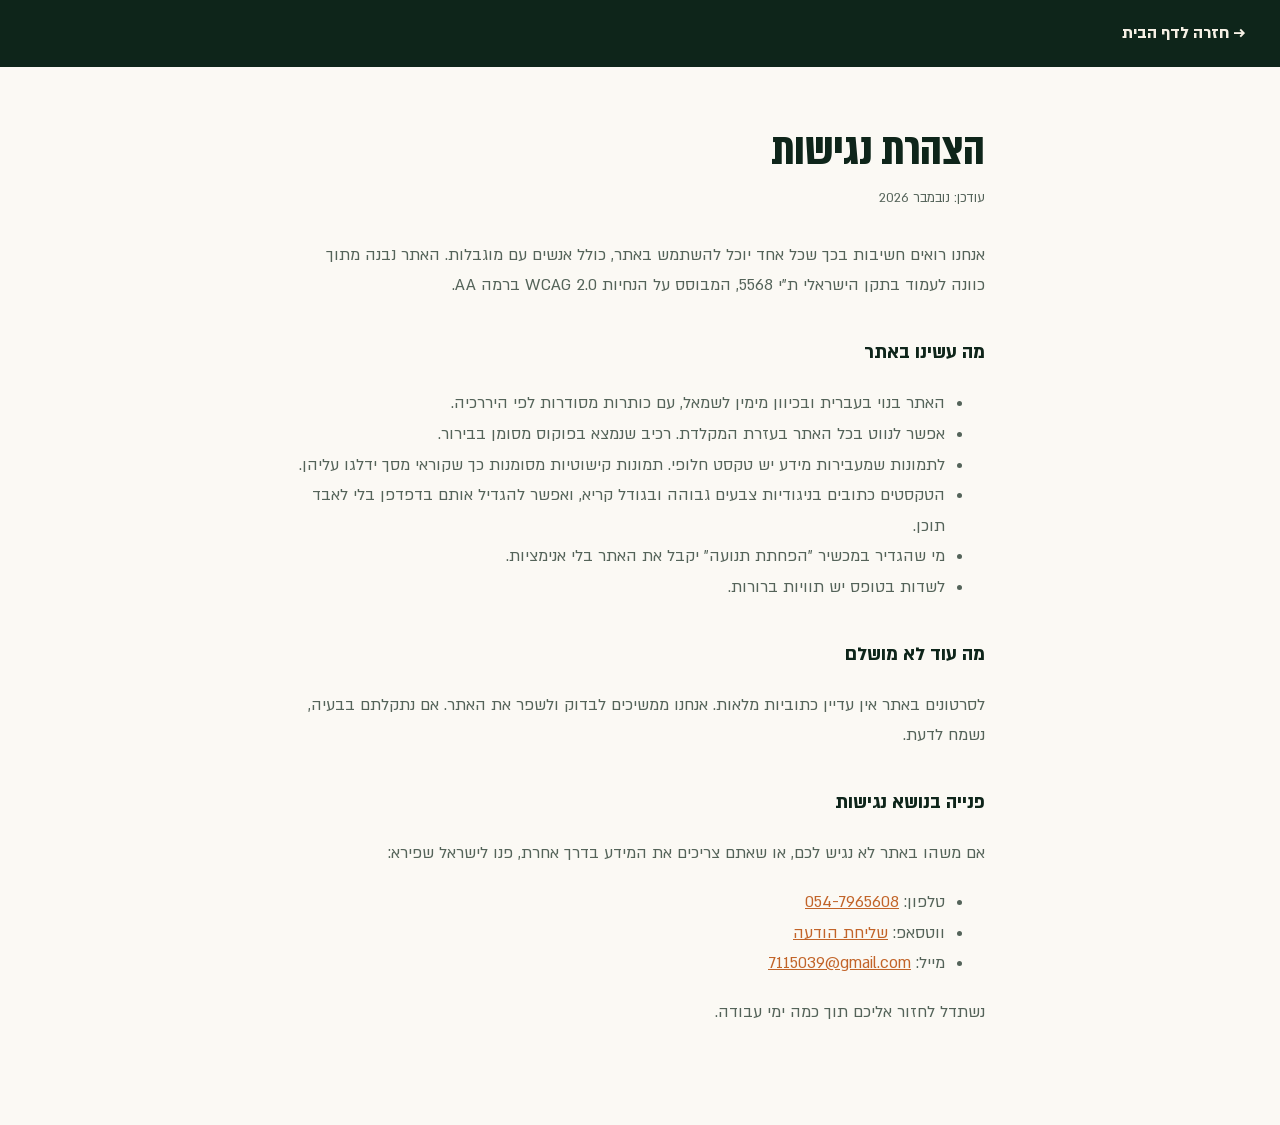
<file: accessibility.html>
<!doctype html>
<html lang="he" dir="rtl">
<head>
<meta charset="utf-8">
<meta name="viewport" content="width=device-width, initial-scale=1">
<title>הצהרת נגישות · ישראל שפירא</title>
<meta name="robots" content="noindex">
<link rel="icon" href="assets/favicon-32.png" sizes="32x32">
<link rel="stylesheet" href="fonts/fonts.css">
<style>
:root{--deep:152 46% 10%;--forest:150 42% 20%;--cream:40 47% 93%;--paper:42 50% 97%;--rust:23 65% 46%;--stone:140 8% 36%}
*{box-sizing:border-box}
body{margin:0;background:hsl(var(--paper));color:hsl(var(--forest));font-family:almoni,system-ui,sans-serif;font-size:18px;line-height:1.7}
header{background:hsl(var(--deep));color:hsl(var(--cream));padding:18px 35px}
header a{color:inherit;text-decoration:none;font-weight:700}
main{max-width:760px;margin:0 auto;padding:56px 35px 80px}
h1{font-family:'almoni-tzar',almoni,sans-serif;font-size:clamp(2.2rem,5vw,3.2rem);line-height:1.05;margin:0 0 10px;color:hsl(var(--deep))}
h2{font-size:1.3rem;margin:34px 0 8px;color:hsl(var(--deep))}
p,li{color:hsl(var(--stone))}
a{color:hsl(var(--rust))}
.upd{font-size:15px;margin:0 0 28px}
:focus-visible{outline:3px solid hsl(var(--rust));outline-offset:3px}
</style>
</head>
<body>
<header><a href="./">&#8594; חזרה לדף הבית</a></header>
<main>
<h1>הצהרת נגישות</h1>
<p class="upd">עודכן: נובמבר 2026</p>

<p>אנחנו רואים חשיבות בכך שכל אחד יוכל להשתמש באתר, כולל אנשים עם מוגבלות. האתר נבנה מתוך כוונה לעמוד בתקן הישראלי ת"י 5568, המבוסס על הנחיות WCAG 2.0 ברמה AA.</p>
<h2>מה עשינו באתר</h2>
<ul>
<li>האתר בנוי בעברית ובכיוון מימין לשמאל, עם כותרות מסודרות לפי היררכיה.</li>
<li>אפשר לנווט בכל האתר בעזרת המקלדת. רכיב שנמצא בפוקוס מסומן בבירור.</li>
<li>לתמונות שמעבירות מידע יש טקסט חלופי. תמונות קישוטיות מסומנות כך שקוראי מסך ידלגו עליהן.</li>
<li>הטקסטים כתובים בניגודיות צבעים גבוהה ובגודל קריא, ואפשר להגדיל אותם בדפדפן בלי לאבד תוכן.</li>
<li>מי שהגדיר במכשיר "הפחתת תנועה" יקבל את האתר בלי אנימציות.</li>
<li>לשדות בטופס יש תוויות ברורות.</li>
</ul>
<h2>מה עוד לא מושלם</h2>
<p>לסרטונים באתר אין עדיין כתוביות מלאות. אנחנו ממשיכים לבדוק ולשפר את האתר. אם נתקלתם בבעיה, נשמח לדעת.</p>
<h2>פנייה בנושא נגישות</h2>
<p>אם משהו באתר לא נגיש לכם, או שאתם צריכים את המידע בדרך אחרת, פנו לישראל שפירא:</p>
<ul><li>טלפון: <a href="tel:+972547965608" dir="ltr">054-7965608</a></li><li>ווטסאפ: <a href="https://wa.me/972547965608">שליחת הודעה</a></li><li>מייל: <a href="mailto:7115039@gmail.com" dir="ltr">7115039@gmail.com</a></li></ul>
<p>נשתדל לחזור אליכם תוך כמה ימי עבודה.</p>

</main>
</body>
</html>
</file>
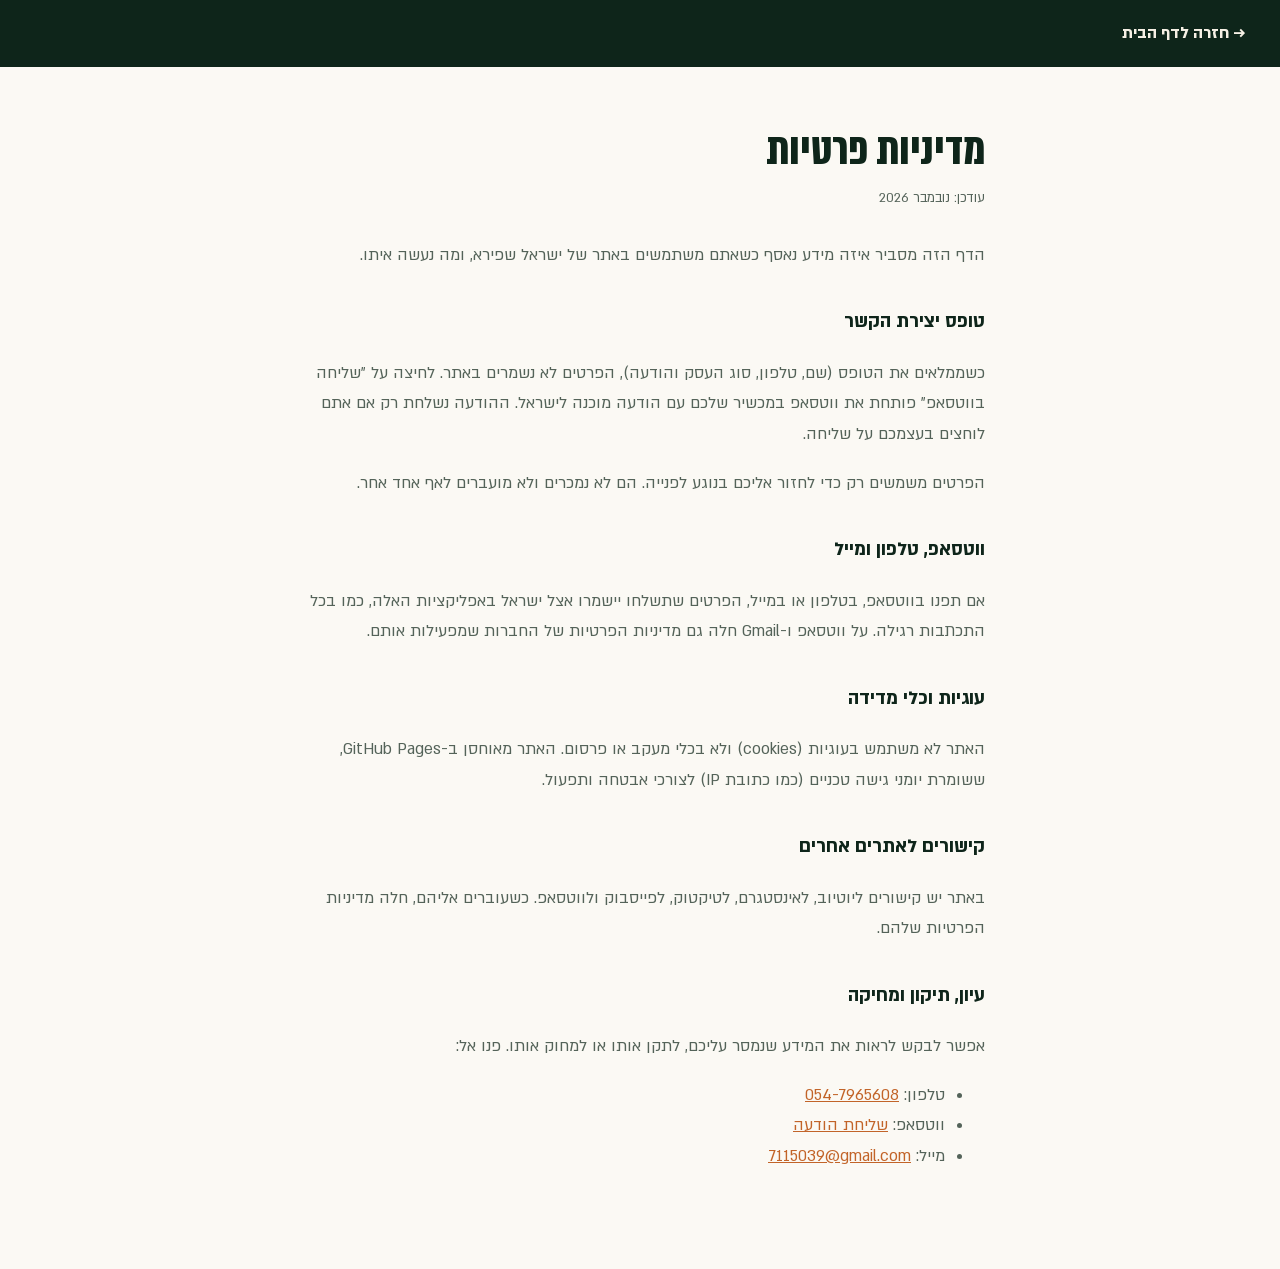
<file: privacy.html>
<!doctype html>
<html lang="he" dir="rtl">
<head>
<meta charset="utf-8">
<meta name="viewport" content="width=device-width, initial-scale=1">
<title>מדיניות פרטיות · ישראל שפירא</title>
<meta name="robots" content="noindex">
<link rel="icon" href="assets/favicon-32.png" sizes="32x32">
<link rel="stylesheet" href="fonts/fonts.css">
<style>
:root{--deep:152 46% 10%;--forest:150 42% 20%;--cream:40 47% 93%;--paper:42 50% 97%;--rust:23 65% 46%;--stone:140 8% 36%}
*{box-sizing:border-box}
body{margin:0;background:hsl(var(--paper));color:hsl(var(--forest));font-family:almoni,system-ui,sans-serif;font-size:18px;line-height:1.7}
header{background:hsl(var(--deep));color:hsl(var(--cream));padding:18px 35px}
header a{color:inherit;text-decoration:none;font-weight:700}
main{max-width:760px;margin:0 auto;padding:56px 35px 80px}
h1{font-family:'almoni-tzar',almoni,sans-serif;font-size:clamp(2.2rem,5vw,3.2rem);line-height:1.05;margin:0 0 10px;color:hsl(var(--deep))}
h2{font-size:1.3rem;margin:34px 0 8px;color:hsl(var(--deep))}
p,li{color:hsl(var(--stone))}
a{color:hsl(var(--rust))}
.upd{font-size:15px;margin:0 0 28px}
:focus-visible{outline:3px solid hsl(var(--rust));outline-offset:3px}
</style>
</head>
<body>
<header><a href="./">&#8594; חזרה לדף הבית</a></header>
<main>
<h1>מדיניות פרטיות</h1>
<p class="upd">עודכן: נובמבר 2026</p>

<p>הדף הזה מסביר איזה מידע נאסף כשאתם משתמשים באתר של ישראל שפירא, ומה נעשה איתו.</p>
<h2>טופס יצירת הקשר</h2>
<p>כשממלאים את הטופס (שם, טלפון, סוג העסק והודעה), הפרטים לא נשמרים באתר. לחיצה על "שליחה בווטסאפ" פותחת את ווטסאפ במכשיר שלכם עם הודעה מוכנה לישראל. ההודעה נשלחת רק אם אתם לוחצים בעצמכם על שליחה.</p>
<p>הפרטים משמשים רק כדי לחזור אליכם בנוגע לפנייה. הם לא נמכרים ולא מועברים לאף אחד אחר.</p>
<h2>ווטסאפ, טלפון ומייל</h2>
<p>אם תפנו בווטסאפ, בטלפון או במייל, הפרטים שתשלחו יישמרו אצל ישראל באפליקציות האלה, כמו בכל התכתבות רגילה. על ווטסאפ ו-Gmail חלה גם מדיניות הפרטיות של החברות שמפעילות אותם.</p>
<h2>עוגיות וכלי מדידה</h2>
<p>האתר לא משתמש בעוגיות (cookies) ולא בכלי מעקב או פרסום. האתר מאוחסן ב-GitHub Pages, ששומרת יומני גישה טכניים (כמו כתובת IP) לצורכי אבטחה ותפעול.</p>
<h2>קישורים לאתרים אחרים</h2>
<p>באתר יש קישורים ליוטיוב, לאינסטגרם, לטיקטוק, לפייסבוק ולווטסאפ. כשעוברים אליהם, חלה מדיניות הפרטיות שלהם.</p>
<h2>עיון, תיקון ומחיקה</h2>
<p>אפשר לבקש לראות את המידע שנמסר עליכם, לתקן אותו או למחוק אותו. פנו אל:</p>
<ul><li>טלפון: <a href="tel:+972547965608" dir="ltr">054-7965608</a></li><li>ווטסאפ: <a href="https://wa.me/972547965608">שליחת הודעה</a></li><li>מייל: <a href="mailto:7115039@gmail.com" dir="ltr">7115039@gmail.com</a></li></ul>

</main>
</body>
</html>
</file>
<file: fonts/fonts.css>
/* Generated by fonts.py — fonts from the web-design skill library */
@font-face{font-family:'almoni';src:url('almoni-light-aaa.woff2') format('woff2');font-weight:300;font-style:normal;font-display:swap;}
@font-face{font-family:'almoni';src:url('almoni-regular-aaa.woff2') format('woff2');font-weight:400;font-style:normal;font-display:swap;}
@font-face{font-family:'almoni';src:url('almoni-bold-aaa.woff2') format('woff2');font-weight:700;font-style:normal;font-display:swap;}
@font-face{font-family:'almoni';src:url('almoni-ultrabold-aaa.woff2') format('woff2');font-weight:800;font-style:normal;font-display:swap;}
@font-face{font-family:'almoni-tzar';src:url('almoni-tzar-light-aaa.woff2') format('woff2');font-weight:300;font-style:normal;font-display:swap;}
@font-face{font-family:'almoni-tzar';src:url('almoni-tzar-regular-aaa.woff2') format('woff2');font-weight:400;font-style:normal;font-display:swap;}
@font-face{font-family:'almoni-tzar';src:url('almoni-tzar-bold-aaa.woff2') format('woff2');font-weight:700;font-style:normal;font-display:swap;}
@font-face{font-family:'almoni-tzar';src:url('almoni-tzar-ultrabold-aaa.woff2') format('woff2');font-weight:800;font-style:normal;font-display:swap;}
</file>
